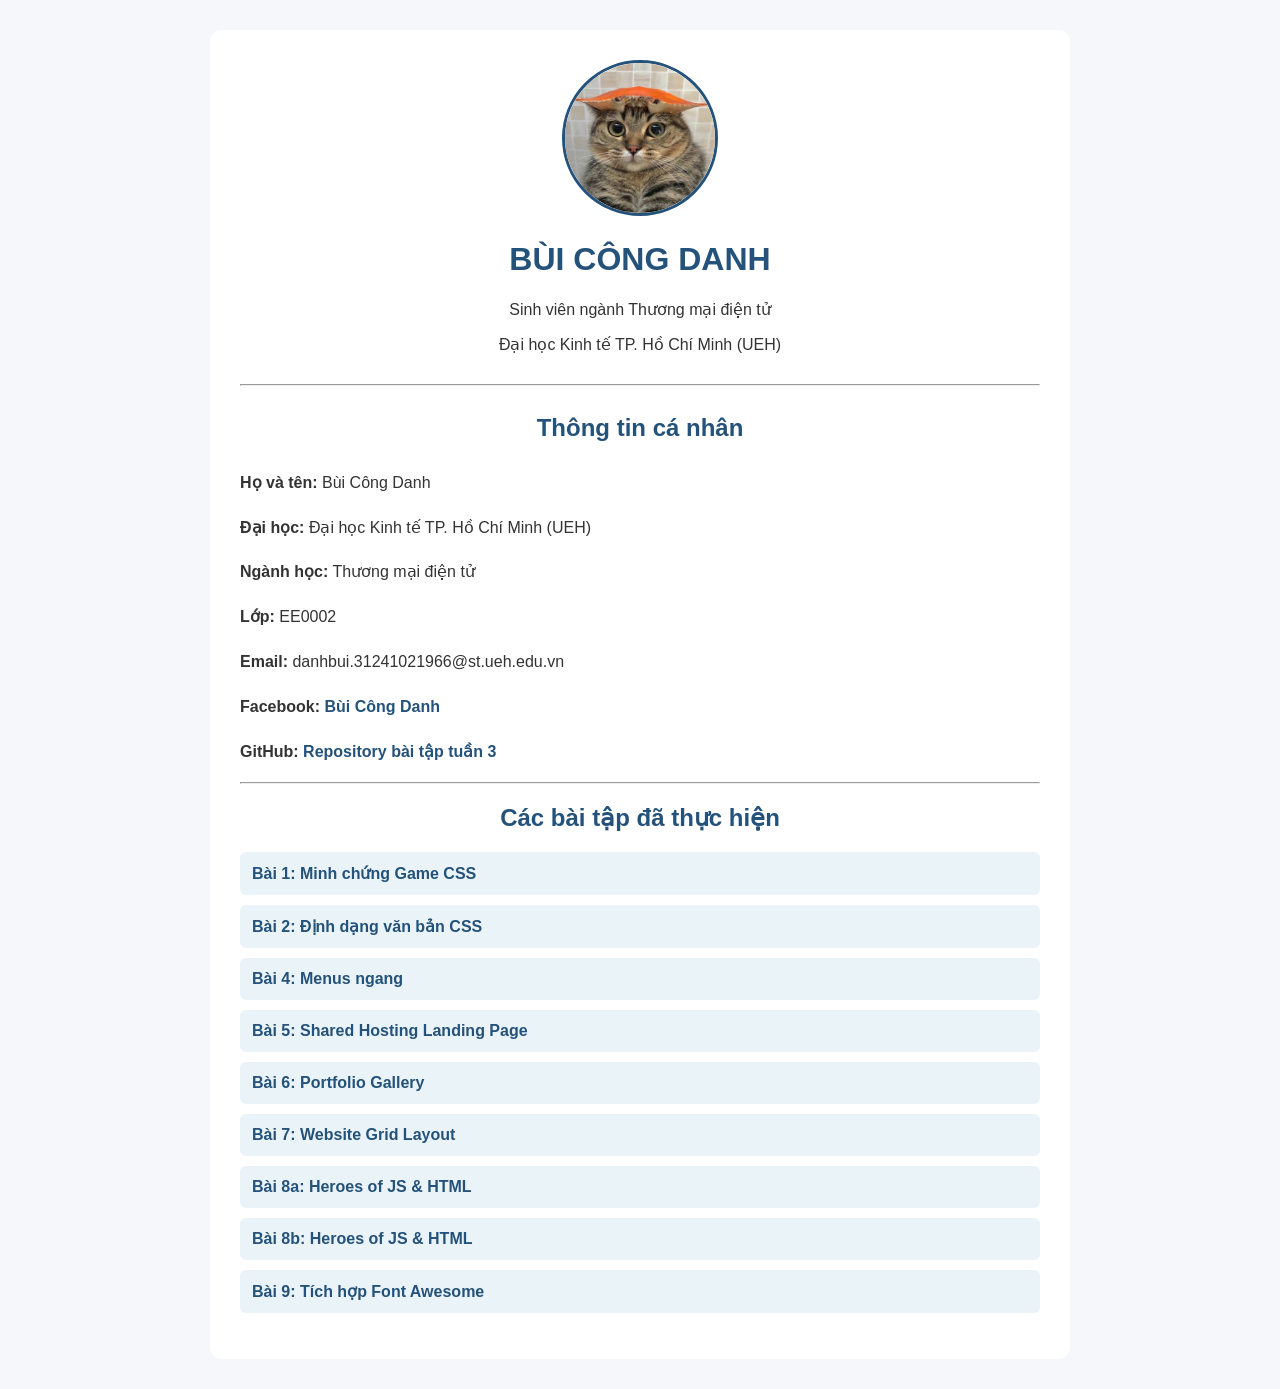
<file: index.html>
<!DOCTYPE html>
<html lang="vi">
<head>
    <meta charset="UTF-8">
    <meta name="viewport" content="width=device-width, initial-scale=1.0">
    <title>Trang cá nhân - Bùi Công Danh</title>

    <style>
        body {
            font-family: Arial, sans-serif;
            background-color: #f5f7fa;
            margin: 0;
            padding: 30px;
            color: #333;
        }

        .container {
            max-width: 800px;
            margin: auto;
            background-color: white;
            padding: 30px;
            border-radius: 12px;
        }

        h1, h2 {
            text-align: center;
            color: #24527a;
        }

        .profile {
            text-align: center;
            margin-bottom: 30px;
        }

        .profile img {
            width: 150px;
            height: 150px;
            border-radius: 50%;
            object-fit: cover;
            border: 3px solid #24527a;
        }

        .info {
            line-height: 1.8;
        }

        ul {
            list-style: none;
            padding: 0;
        }

        li {
            background-color: #eaf3f8;
            margin: 10px 0;
            padding: 12px;
            border-radius: 6px;
        }

        a {
            color: #24527a;
            text-decoration: none;
            font-weight: bold;
        }

        a:hover {
            color: #e67e22;
        }
    </style>
</head>

<body>

<div class="container">

    <div class="profile">
        <img src="../images/avatar.png" alt="Ảnh cá nhân">

        <h1>BÙI CÔNG DANH</h1>

        <p>Sinh viên ngành Thương mại điện tử</p>
        <p>Đại học Kinh tế TP. Hồ Chí Minh (UEH)</p>
    </div>

    <hr>

    <div class="info">
        <h2>Thông tin cá nhân</h2>

        <p><strong>Họ và tên:</strong> Bùi Công Danh</p>
        <p><strong>Đại học:</strong> Đại học Kinh tế TP. Hồ Chí Minh (UEH)</p>
        <p><strong>Ngành học:</strong> Thương mại điện tử</p>
        <p><strong>Lớp:</strong> EE0002</p>
        <p><strong>Email:</strong> danhbui.31241021966@st.ueh.edu.vn</p>

        <p>
            <strong>Facebook:</strong>
            <a href="https://www.facebook.com/cong.danh.744667"
               target="_blank">
                Bùi Công Danh
            </a>
        </p>
        <p>
            <strong>GitHub:</strong>
            <a href="https://github.com/danhbui31241021966/BaiTap-Tuan3"
               target="_blank">
                Repository bài tập tuần 3
            </a>
        </p>
    </div>

    <hr>

    
<h2>Các bài tập đã thực hiện</h2>

<ul>
    <li><a href="BaiTap1.html">Bài 1: Minh chứng Game CSS</a></li>
    <li><a href="BaiTap2.html">Bài 2: Định dạng văn bản CSS</a></li>
    <li><a href="BaiTap4.html">Bài 4: Menus ngang</a></li>
    <li><a href="BaiTap5.html">Bài 5: Shared Hosting Landing Page</a></li>
    <li><a href="BaiTap6.html">Bài 6: Portfolio Gallery</a></li>
    <li><a href="BaiTap7.html">Bài 7: Website Grid Layout</a></li>
    <li><a href="BaiTap8a/BaiTap8a.html">Bài 8a: Heroes of JS & HTML</a></li>
    <li><a href="BaiTap8b/BaiTap8b.html">Bài 8b: Heroes of JS & HTML</a></li>
    <li><a href="BaiTap9.html">Bài 9: Tích hợp Font Awesome</a></li>
</ul>


</div>

</body>
</html>
</file>
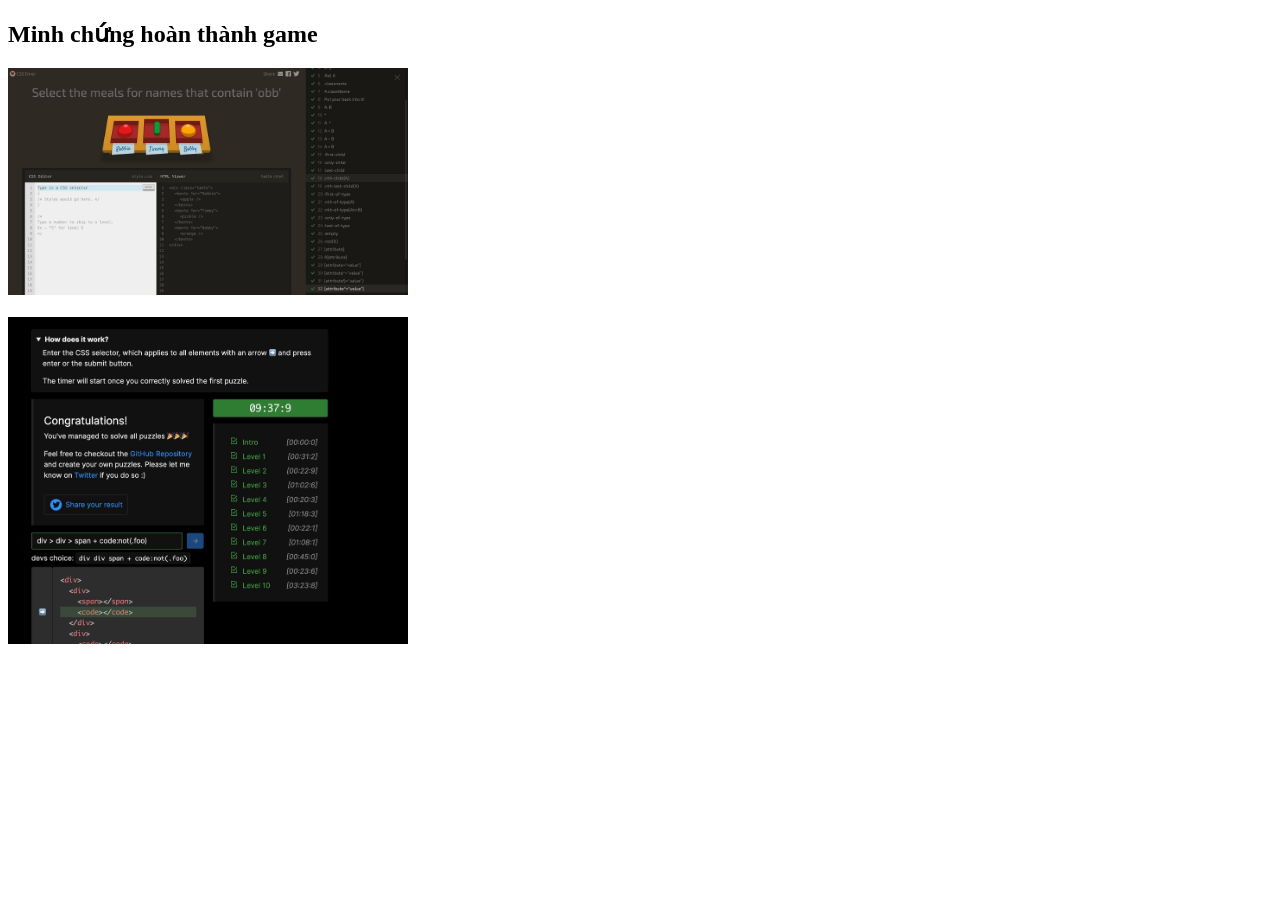
<file: Baitap1.html>
<!DOCTYPE html>
<html lang="vi">
<head>
    <meta charset="UTF-8">
    <meta name="viewport" content="width=device-width, initial-scale=1.0">
    <title>Bài 1 - Minh chứng hoàn thành game</title>
</head>

<body>
    <h2>Minh chứng hoàn thành game</h2>

    <img src="images/game1.png" alt="Minh chứng game 1" width="400">
    <br><br>

    <img src="images/game2.png" alt="Minh chứng game 2" width="400">

</body>
</html>
</file>
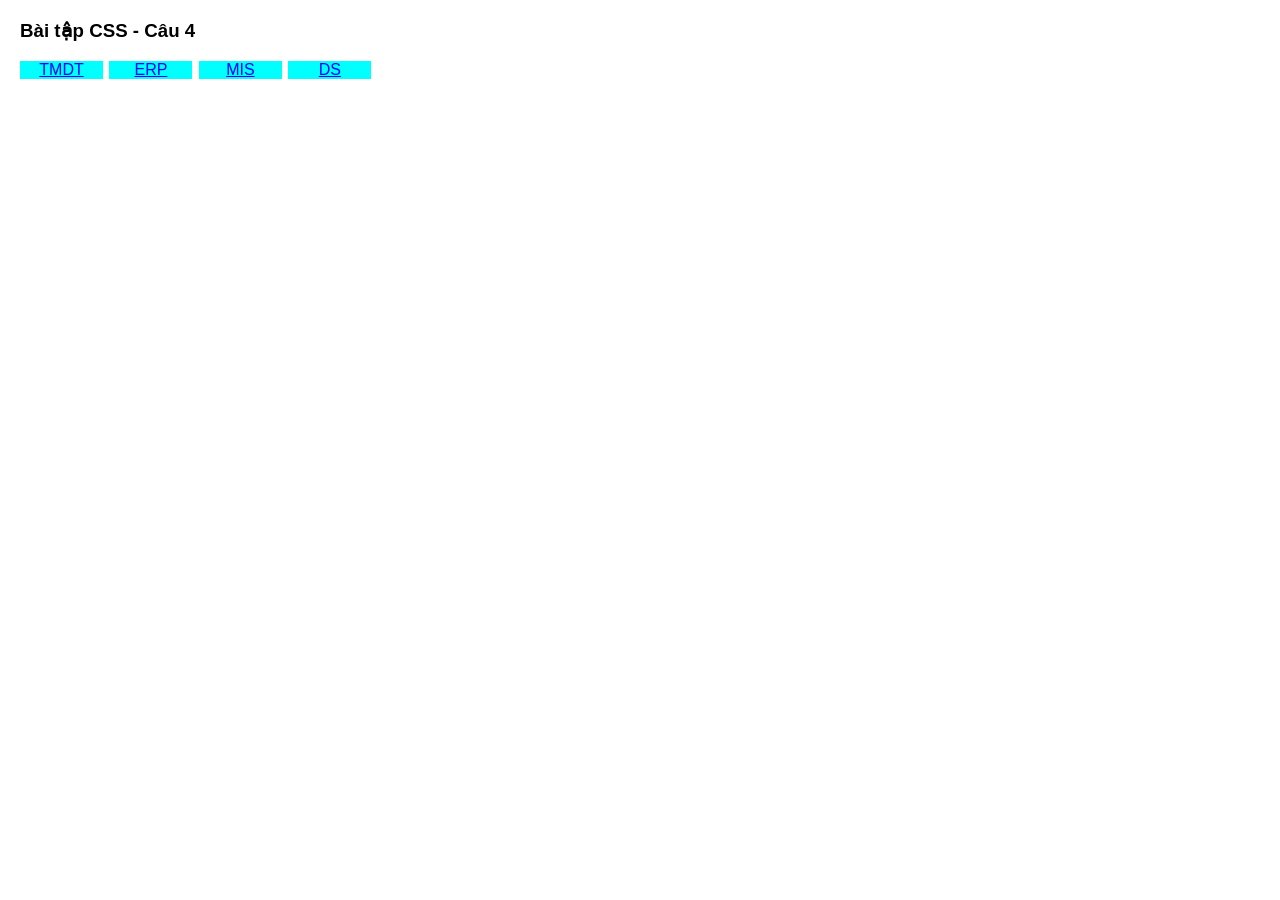
<file: BaiTap4.html>
<!DOCTYPE html>
<html lang="vi">

<head>
    <meta charset="UTF-8">
    <meta name="viewport" content="width=device-width, initial-scale=1.0">
    <title>Bài tập CSS - Câu 4</title>

    <style>
        /* Định dạng toàn bộ trang web */
        body {
            font-family: Arial, sans-serif;
            margin: 20px;
        }

        /* Định dạng tiêu đề */
        h3 {
            color: black;
        }

        /* Định dạng danh sách */
        ul {
            list-style-type: none;
            padding: 0;
            margin: 0;
        }

        /* Định dạng từng mục trong danh sách */
        li {
            display: inline-block;
            width: 83px;
            background-color: cyan;
            text-align: center;
            margin-right: 2px;
        }

        /* Định dạng liên kết */
        a {
            color: blue;
        }
    </style>
</head>

<body>

    <h3>Bài tập CSS - Câu 4</h3>

    <ul>
        <li><a href="#">TMDT</a></li>
        <li><a href="#">ERP</a></li>
        <li><a href="#">MIS</a></li>
        <li><a href="#">DS</a></li>
    </ul>

</body>
</html>
</file>
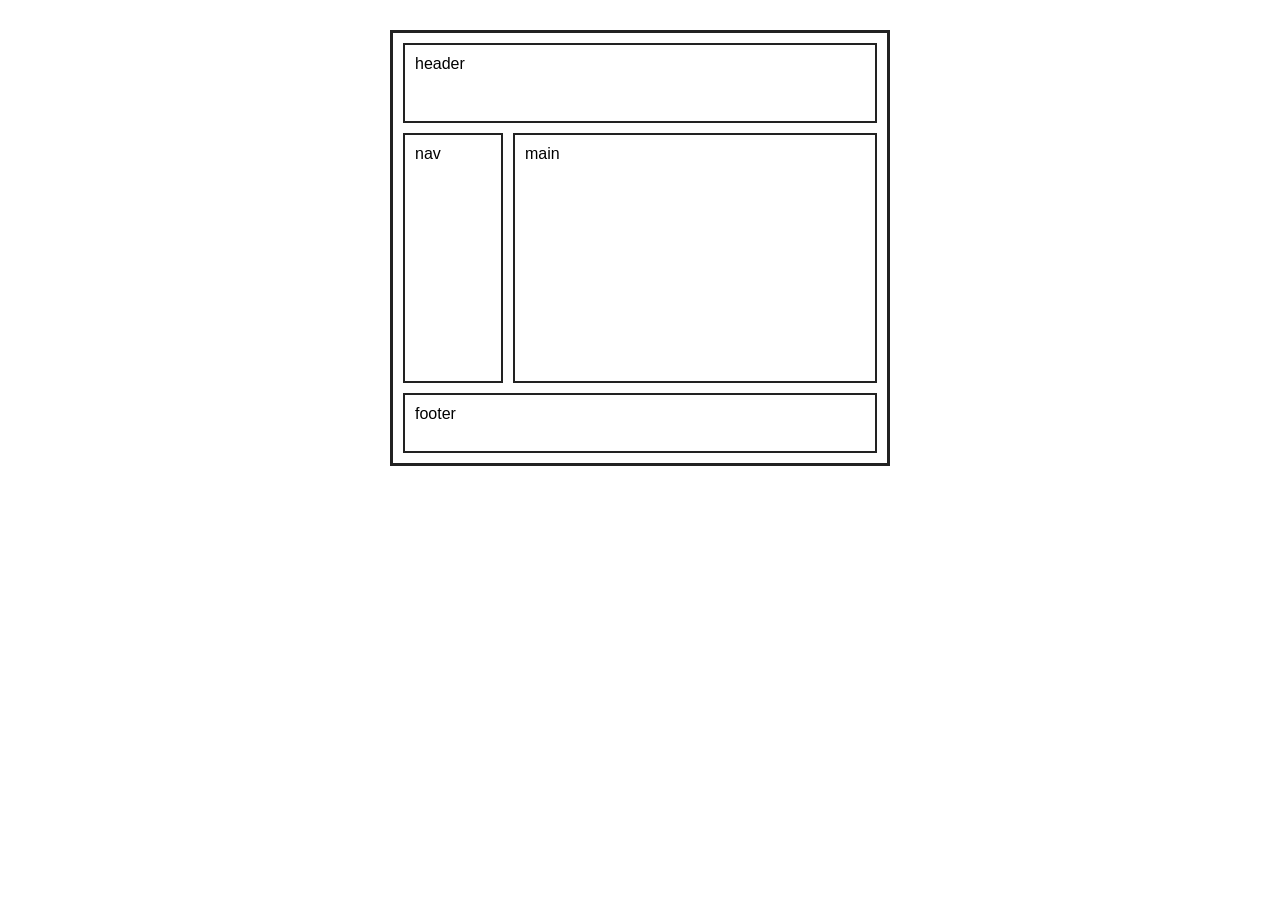
<file: BaiTap7.html>
<!DOCTYPE html>
<html lang="vi">
<head>
   <meta charset="UTF-8">
   <meta name="viewport" content="width=device-width, initial-scale=1.0">
   <title>Bài 7 - Website Layout</title>

   <style>
       /* RESET CSS */
       * {
           margin: 0;
           padding: 0;
           box-sizing: border-box;
       }

       body {
           font-family: Arial, sans-serif;
           background-color: #ffffff;
           padding: 30px;
       }

       /* KHUNG BAO NGOÀI */
       #wrapper {
           width: 500px;
           max-width: 100%;
           margin: 0 auto;
           padding: 10px;
           border: 3px solid #222222;

           display: grid;

           grid-template-columns: 100px 1fr;

           grid-template-rows: 80px 250px 60px;

           gap: 10px;
       }

       /* HEADER */
       header {
           grid-column: 1 / 3;
           border: 2px solid #222222;
           padding: 10px;
       }

       /* NAVIGATION */
       nav {
           grid-column: 1;
           border: 2px solid #222222;
           padding: 10px;
       }

       /* MAIN CONTENT */
       main {
           grid-column: 2;
           border: 2px solid #222222;
           padding: 10px;
       }

       /* FOOTER */
       footer {
           grid-column: 1 / 3;
           border: 2px solid #222222;
           padding: 10px;
       }

       /* TÊN CÁC KHU VỰC */
       header::before {
           content: "header";
       }

       nav::before {
           content: "nav";
       }

       main::before {
           content: "main";
       }

       footer::before {
           content: "footer";
       }
   </style>
</head>

<body>

   <div id="wrapper">

       <header></header>

       <nav></nav>

       <main></main>

       <footer></footer>

   </div>

</body>
</html>
</file>
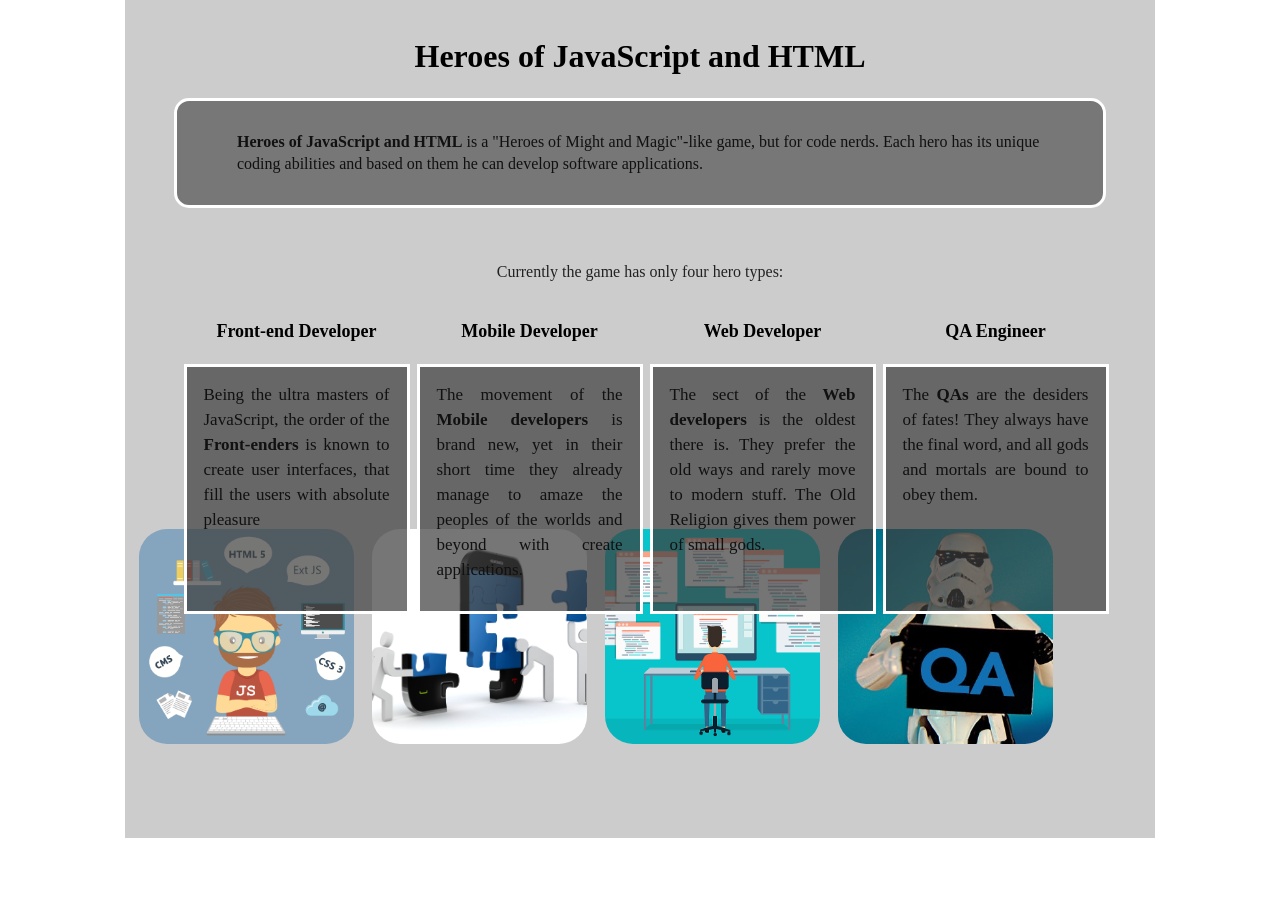
<file: Baitap8a/BaiTap8a.html>
<!DOCTYPE html>
<html lang="en">

<head>
   <meta charset="UTF-8">
   <title>Heroes of JavaScript and HTML</title>
   <style>
* {
   box-sizing: border-box;
}

body {
   margin: 0;
   padding: 0;
   font-family: "Times New Roman", Times, serif;
   color: #222;
   background-color: #ffffff;
}

/* I. KHUNG CHỨA LỚN */
#root {
   width: 1030px;
   max-width: 100%;
   margin: 0 auto;
   padding: 37px 0 90px;
   background-color: #cccccc;
   font-size: 16px;
}

/* II. HEADER */
.header {
   margin: 0 0 23px;
   font-size: 32px;
   line-height: 1.2;
   text-align: center;
   font-weight: bold;
   color: #000;
}

/* III. DESCRIPTION GIỚI THIỆU */
#root > .description {
   margin: 0 49px 54px;
   padding: 30px 60px;
   background-color: #777777;
   color: #111111;
   border: 3px solid #ffffff;
   border-radius: 15px;
   font-size: 16px;
   line-height: 22px;
   text-align: left;
}

/* DÒNG GIỚI THIỆU 4 NHÂN VẬT */
.remark {
   margin: 0 0 36px;
   text-align: center;
   font-size: 16px;
   line-height: 20px;
}

/* IV. DANH SÁCH HERO */
.heroes-list {
   list-style: none;
   padding: 0;
   margin: 0 0 0 55px;
   text-align: left;
   font-size: 0;           /* bỏ khoảng trắng giữa các li inline-block */
   white-space: nowrap;
}

.hero-item {
   display: inline-block;
   position: relative;
   vertical-align: top;
   width: 226px;
   height: 430px;
   margin: 0 3.5px;
   font-size: 16px;
   text-align: center;
   white-space: normal;
}

/* V. TIÊU ĐỀ TỪNG HERO */
.hero-item h2 {
   margin: 0 0 20px;
   font-size: 18px;
   line-height: 26px;
   text-align: center;
   color: #000;
}

/* VI. THẺ MÔ TẢ PHỦ LÊN HÌNH */
.hero-item .description {
   position: relative;
   z-index: 2;
   height: 250px;
   margin: 0;
   padding: 15px 17px;
   background-color: rgba(60, 60, 60, 0.7);
   color: #111111;
   border: 3px solid #ffffff;
   text-align: justify;
   font-size: 17px;
   line-height: 25px;
}

/* VII. HÌNH ẢNH HERO (lệch trái so với thẻ mô tả, nằm dưới thẻ) */
.hero-item img {
   position: absolute;
   top: 211px;
   left: -45px;
   z-index: 1;
   display: block;
   width: 215px;
   height: 215px;
   object-fit: cover;
   border-radius: 28px;
}
   </style>
</head>

<body>
   <div id="root">
       <h1 class="header">
           <i class="fas fa-address-card"></i>
           Heroes of JavaScript and HTML</h1>

       <p class="description">
           <i class="fab fa-android"></i>
           <strong>Heroes of JavaScript and HTML</strong> is a "Heroes of Might and Magic"-like game, but for code nerds.
           Each hero has its unique coding abilities and based on them he can develop software applications.
       </p>
       <div class="container">
           <p class="remark">Currently the game has only four hero types:</p>
           <ul class="heroes-list">
               <li class="hero-item">
                   <h2>Front-end Developer</h2>
                   <p class="description">
                       Being the ultra masters of JavaScript, the order of the <strong>Front-enders</strong> is known to
                       create user interfaces, that fill the users with absolute pleasure
                   </p>
                   <img src="images/fe.png" alt="Front-end Developer">
               </li>
               <li class="hero-item">
                   <h2>Mobile Developer</h2>
                   <p class="description">
                       The movement of the <strong>Mobile developers</strong> is brand new, yet in their short time they
                       already manage to amaze the peoples of the worlds and beyond with create applications.
                   </p>
                  <img src="images/mobile.jpg" alt="Mobile Developer">
               </li>
               <li class="hero-item">
                   <h2>Web Developer</h2>
                   <p class="description">
                       The sect of the <strong>Web developers</strong> is the oldest there is. They prefer the old ways and rarely move to modern stuff. The Old Religion gives them power of small gods.
                   </p>
                   <img src="images/web.jpg" alt="Web Developer">
               </li>
               <li class="hero-item">
                   <h2>QA Engineer</h2>
                   <p class="description">
                       The <strong>QAs</strong> are the desiders of fates! They always have the final word, and all gods and mortals are bound to obey them.
                   </p>
                  <img src="images/qa.jpg" alt="QA Engineer">
               </li>
           </ul>
       </div>
   </div>
</body>

</html>
</file>
